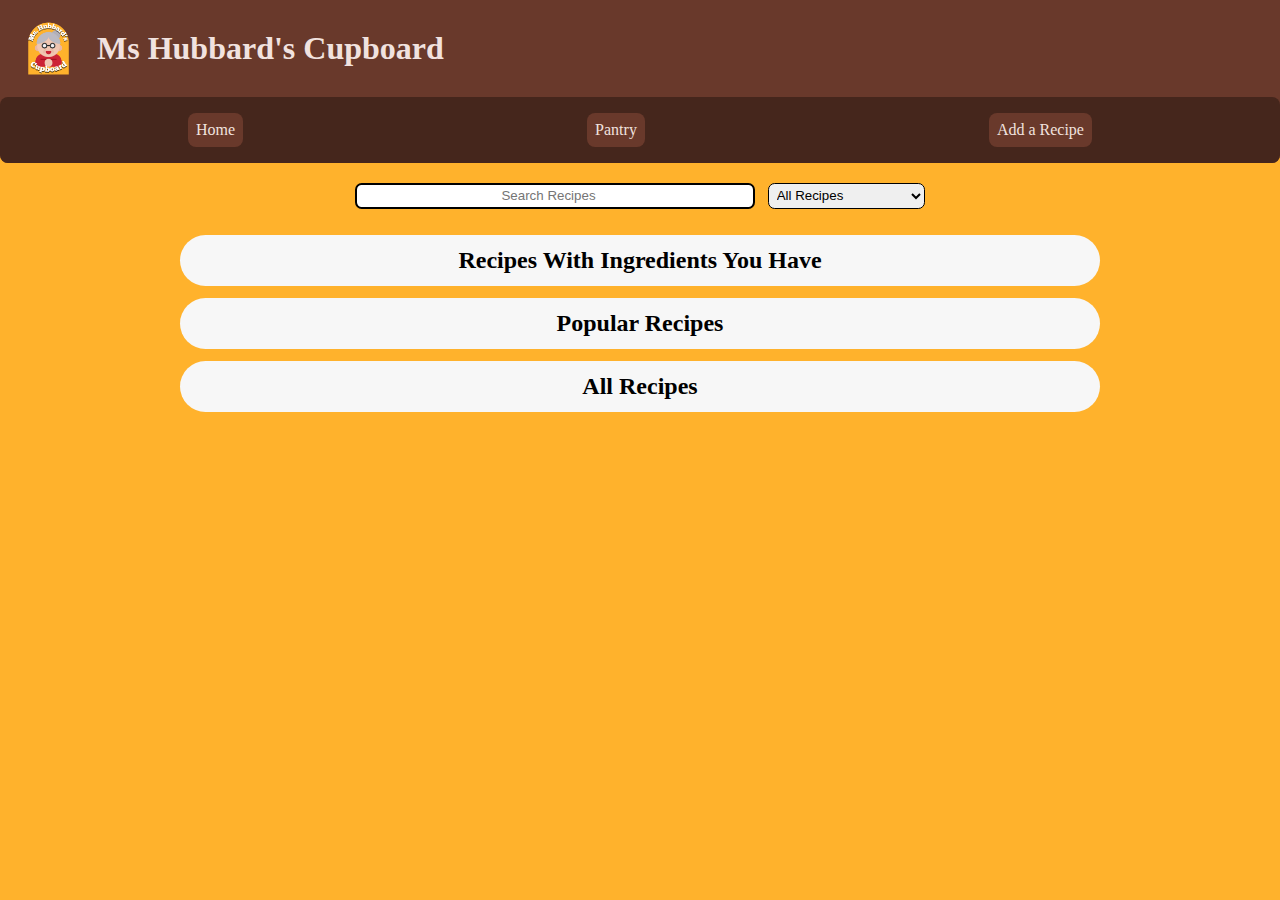
<file: docs/index.html>
<!DOCTYPE html>
<html lang="en">
<head>
    <meta charset="UTF-8">
    <meta name="viewport" content="width=device-width, initial-scale=1.0">
    <title>Document</title>
</head>
<body>
    <h1>Redirecting...</h1>
    <script>
        window.location.href = "./html/home.html"
    </script>
</body>
</html>
</file>
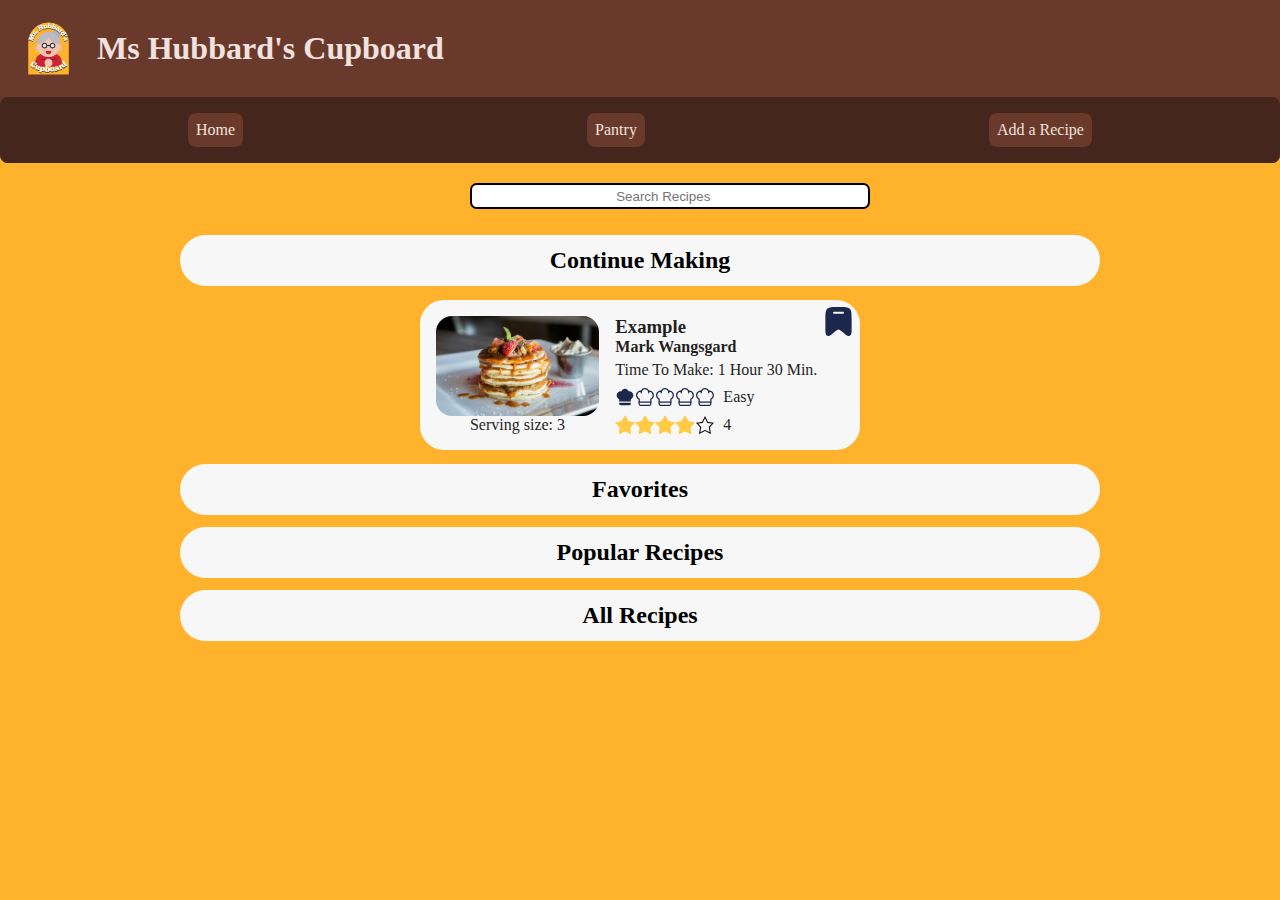
<file: docs/html/index.html>
<!DOCTYPE html>
<html lang="en">
  <head>
    <meta charset="UTF-8" />
    <meta name="viewport" content="width=device-width, initial-scale=1.0" />
    <link rel="stylesheet" href="../css/home-style.css" />
    <link rel="stylesheet" href="../css/header-footer-style.css" />
    <script type="module" src="../JavaScript/header.js"></script>
    <script type="module" src="../JavaScript/home-ui.js"></script>
    <script type="module" src="../JavaScript/footer.js"></script>
    <title>Ms. Hubbard's Cupboard</title>
  </head>
  <body id="body">
    <header id="header"></header>
    <main>
      <section id="search-bar-container">
        <label for="search-bar" class="hidden">Search</label>
        <input type="search" id="search-bar" placeholder="Search Recipes" />
      </section>
      <section id="continue-making-section">
        <h2>Continue Making</h2>
        <article class="recipe-container">
          <div class="recipe-card">
            <figure>
              <img src="../images/pancakes.jpg" alt="pancakes" />
              <figcaption>Serving size: 3</figcaption>
            </figure>
            <article>
              <h3>Example</h3>
              <h4>Mark Wangsgard</h4>
              <p>Time To Make: 1 Hour 30 Min.</p>
              <div>
                <img
                  src="../images/chef-hat-solid.svg"
                  alt="Solid Chef Hat"
                  class="icon"
                />
                <img
                  src="../images/chef-hat-hollow.svg"
                  alt="Hollow Chef Hat"
                  class="icon"
                />
                <img
                  src="../images/chef-hat-hollow.svg"
                  alt="Hollow Chef Hat"
                  class="icon"
                />
                <img
                  src="../images/chef-hat-hollow.svg"
                  alt="Hollow Chef Hat"
                  class="icon"
                />
                <img
                  src="../images/chef-hat-hollow.svg"
                  alt="Hollow Chef Hat"
                  class="icon"
                />
                <p>Easy</p>
              </div>
              <div>
                <img
                  src="../images/yellow-star.svg"
                  alt="yellow star"
                  class="icon star"
                />
                <img
                  src="../images/yellow-star.svg"
                  alt="yellow star"
                  class="icon star"
                />
                <img
                  src="../images/yellow-star.svg"
                  alt="yellow star"
                  class="icon star"
                />
                <img
                  src="../images/yellow-star.svg"
                  alt="yellow star"
                  class="icon star"
                />
                <img
                  src="../images/empty-star.svg"
                  alt="empty star"
                  class="icon star"
                />
                <p>4</p>
              </div>
            </article>
            <img
              src="../images/solid-bookmark.svg"
              alt="Favorited Recipe"
              class="large-icon favorite-icon"
            />
            <button>Favorite</button>
          </div>
        </article>
      </section>
      <section id="favorites-section">
        <h2>Favorites</h2>
        <article class="recipe-container"></article>
      </section>
      <section id="popular-section">
        <h2>Popular Recipes</h2>
        <article class="recipe-container"></article>
      </section>
      <section>
        <h2 id="all-recipes-title">All Recipes</h2>
        <article id="all-recipes-container" class="recipe-container"></article>
      </section>
    </main>
    <footer id="footer"></footer>
  </body>
</html>
</file>
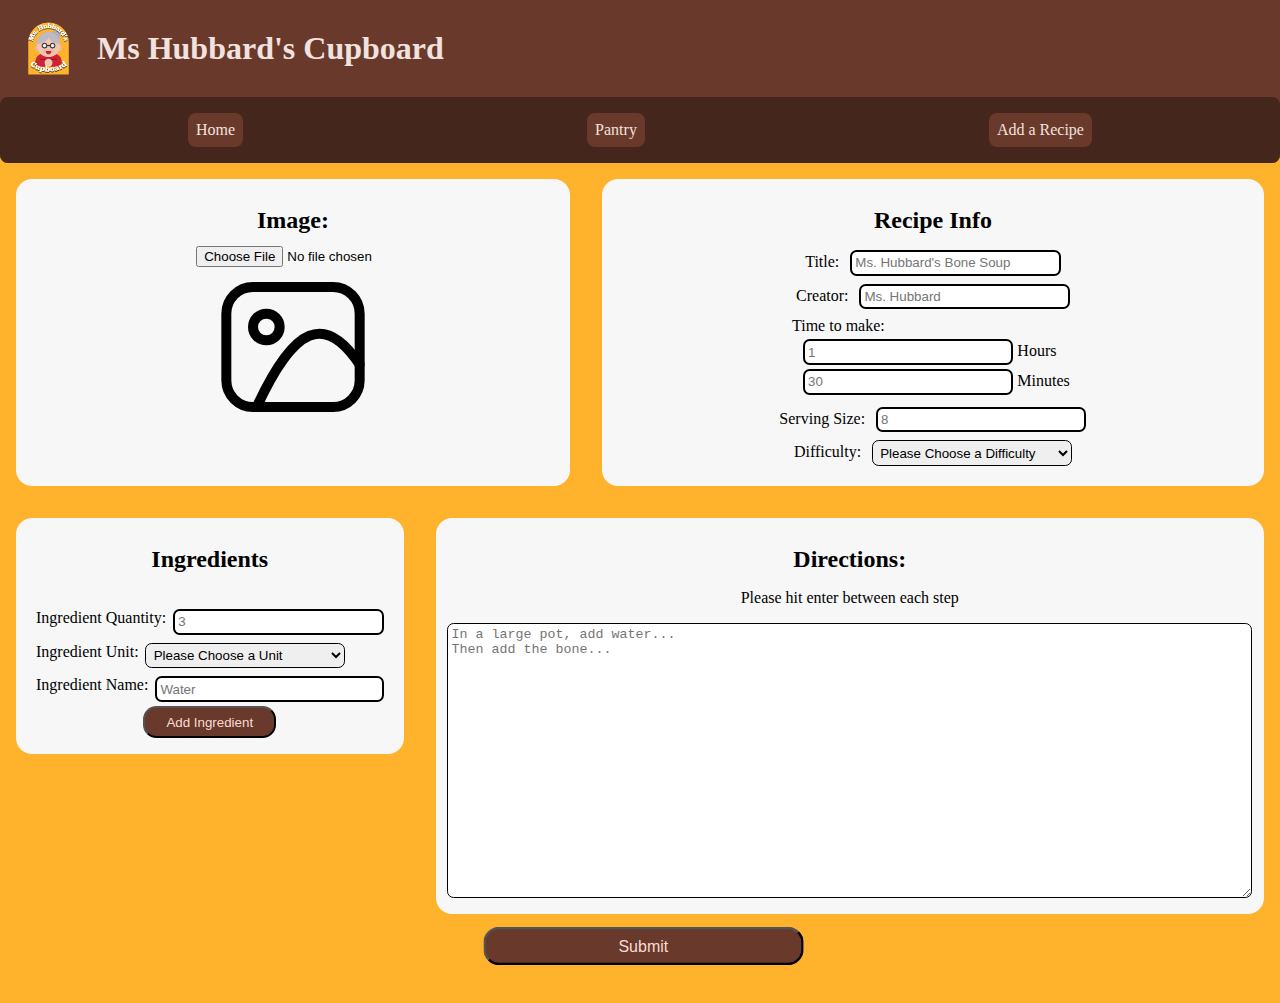
<file: docs/html/addRecipe.html>
<!DOCTYPE html>
<html lang="en">
  <head>
    <meta charset="UTF-8" />
    <meta name="viewport" content="width=device-width, initial-scale=1.0" />
    <link rel="stylesheet" href="../css/header-footer-style.css" />
    <link rel="stylesheet" href="../css/addRecipe-style.css" />
    <script type="module" src="../JavaScript/header.js"></script>
    <script type="module" src="../JavaScript/addRecipe-ui.js"></script>
    <script type="module" src="../JavaScript/footer.js"></script>
    <title>Add Recipe</title>
  </head>
  <body>
    <header id="header"></header>
    <main>
      <form id="form">
        <section>
          <article id="upload-image-container">
            <label for="image"><h2>Image:</h2></label>
            <p class="error remove" id="error-image">Please upload an image. That way we know when we messed up.</p>
            <input type="file" id="image" name="image" accept="image/*" />
            <img id="displayPhoto" src="../images/no-photo-default.svg" alt="default image" />
          </article>
          <article id="recipe-info-container">
            <h2>Recipe Info</h2>
            <div>
              <label for="title">Title:</label>
              <input
                type="text"
                id="title"
                name="title"
                placeholder="Ms. Hubbard's Bone Soup"
              />
            </div>
            <p class="error remove" id="error-title">Please enter a Title. How would you like it if you didn't have a name?</p>
            <div>
                <label for="creator">Creator:</label>
                <input
                type="text"
                id="creator"
                name="creator"
                placeholder="Ms. Hubbard"
                />
            </div>
            <p class="error remove" id="error-creator">Please enter a creator. Give them some credit.</p>
            <div id="time-to-make-container">
                <label for="time-to-make">Time to make:</label>
                <div>
                    <input
                    type="number"
                    id="time-to-make-hours"
                    name="time-to-make-hours"
                    placeholder="1"
                    min="0"
                    />
                    <label for="time-to-make-hours">Hours</label>
                </div>
                <div>
                    <input
                    type="number"
                    id="time-to-make-minutes"
                    name="time-to-make-minutes"
                    placeholder="30"
                    min="0"
                    max="59"
                    />
                    <label for="time-to-make-minutes">Minutes</label>
                </div>
                <p class="error remove" id="error-time-to-make">Please enter a time to make. I don't want to spend forever making something.</p>
            </div>
            <div>
                <label for="serving-size">Serving Size:</label>
                <input
                type="number"
                id="serving-size"
                name="serving-size"
                placeholder="8"
                min="1"
                />
                <p class="error remove" id="error-serving-size">Please enter a serving size. Is this for party? Or is for a lonely night all alone?</p>
            </div>
            <div>
                <label for="difficulty">Difficulty:</label>
                <select name="difficulty" id="difficulty">
                    <option value="" disabled selected>Please Choose a Difficulty</option>
                    <option value="1">Easy</option>
                    <option value="2">Standard</option>
                    <option value="3">Medium</option>
                    <option value="4">Intermediate</option>
                    <option value="5">Hard</option>
                </select>
            </div>
            <p class="error remove" id="error-difficulty">Please enter a difficulty. Old Ms. Hubbard can only do some things.</p>
        </article>
    </section>
    <section>
        <article id="ingredient-input-container">
            <h2>Ingredients</h2>
            <p class="error remove" id="error-ingredients">Please add some ingredients. Its kinda hard to make something out of nothing.</p>
            <ul id="list-of-ingredients">
            </ul>
                <div>
                    <label for="ingredient-quantity">Ingredient Quantity:</label>
                    <input
                    type="number"
                    id="ingredient-quantity"
                    name="ingredient-quantity"
                    min="1"
                    placeholder="3"
                    />
                </div>
                <p class="error remove" id="error-ingredient-quantity">Please add a quantity. Kinda hard to mix in zero of something.</p>
                <div>
                    <label for="ingredient-unit">Ingredient Unit:</label>
                    <select name="ingredient-unit" id="ingredient-unit">
                        <option value="" disabled selected>Please Choose a Unit</option>
                        <option value="Cups">Cup(s)</option>
                        <option value="Tablespoons">Tablespoon(s)</option>
                        <option value="Teaspoons">Teaspoon(s)</option>
                        <option value="Pounds">Pound(s)</option>
                        <option value="Ounces">Ounce(s)</option>
                        <option value="Ounce-can">Ounce(s) Can</option>
                        <option value="Count">Count (example: eggs)</option>
                    </select>
                </div>
                <p class="error remove" id="error-ingredient-unit">Please choose a unit. What are we using? Cups? Gallons? Elephants?</p>
                <div>
                    <label for="ingredient-name">Ingredient Name:</label>
                    <input type="text" id="ingredient-name" placeholder="Water"/>
                </div>
                <p class="error remove" id="error-ingredient-name">Please give the ingredient a name. I'm pretty sure there isn't an ingredient version of You-Know-Who.</p>
                <button class="dark-button" id="add-ingredient-button">Add Ingredient</button>
          </article>
          <article id="directions-input-container">
            <label for="directions">
              <h2>Directions:</h2>
            <p class="error remove" id="error-directions">Please add some directions. I failed my improv class.</p>
            </label>
            <p>Please hit enter between each step</p>
            <textarea name="directions" id="directions"
            placeholder="In a large pot, add water...
Then add the bone..."></textarea>
          </article>
        </section>
        <input type="submit" class="dark-button"/>
      </form>
    </main>
    <footer id="footer"></footer>
  </body>
</html>
</file>
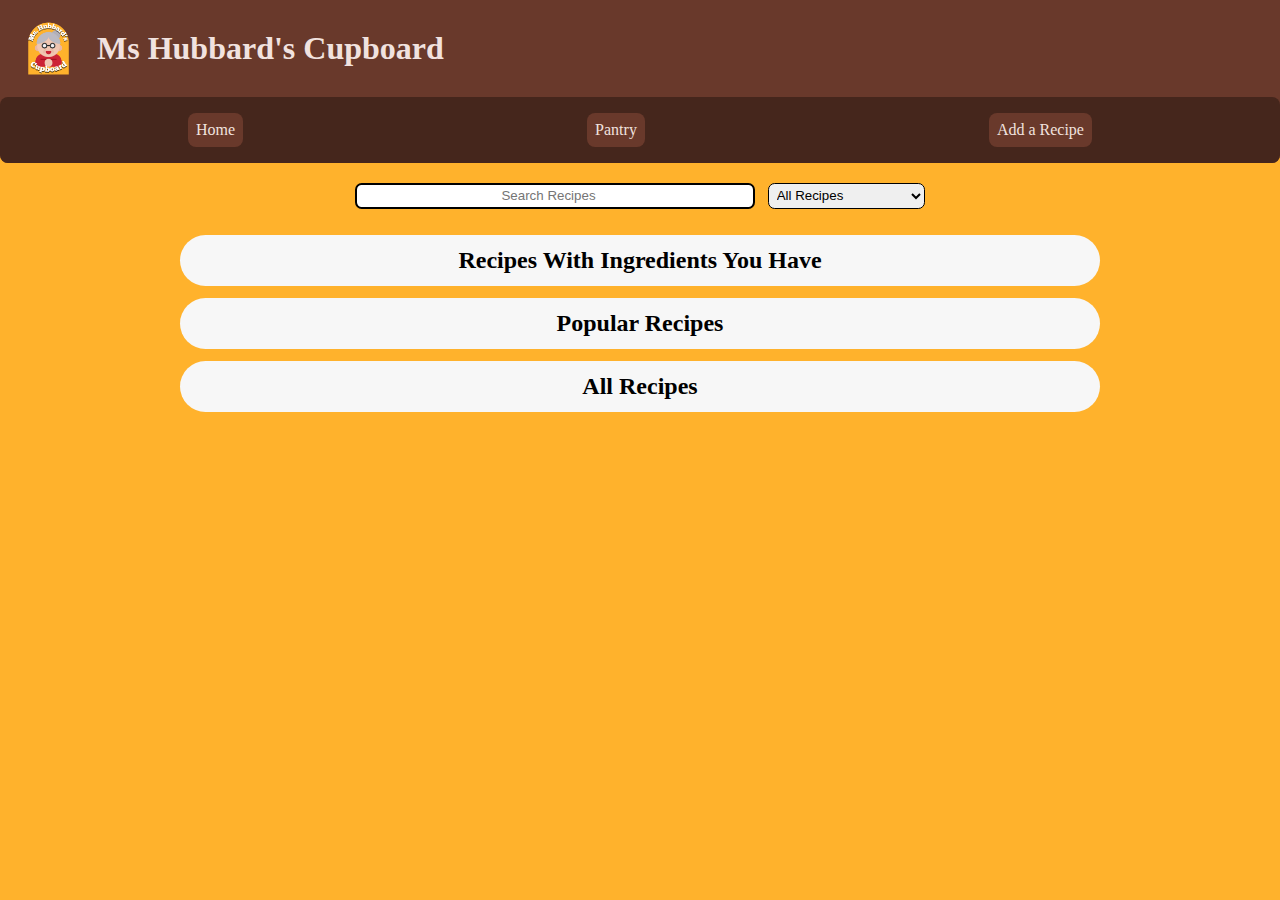
<file: docs/html/home.html>
<!DOCTYPE html>
<html lang="en">
  <head>
    <meta charset="UTF-8" />
    <meta name="viewport" content="width=device-width, initial-scale=1.0" />
    <link rel="stylesheet" href="../css/home-style.css" />
    <link rel="stylesheet" href="../css/header-footer-style.css" />
    <script type="module" src="../JavaScript/header.js"></script>
    <script type="module" src="../JavaScript/home-ui.js"></script>
    <script type="module" src="../JavaScript/footer.js"></script>
    <title>Ms. Hubbard's Cupboard</title>
  </head>
  <body id="body">
    <header id="header"></header>
    <main>
      <section id="search-bar-container">
        <label for="search-bar" class="remove">Search</label>
        <input type="search" id="search-bar" placeholder="Search Recipes" />
        <label for="filter" class="remove">Filter</label>
        <select name="filter" id="filter">
          <option value="none" selected>All Recipes</option>
          <option value="Favorites">Favorites</option>
          <option value="Popular">Popular</option>
          <option value="ServingSize">Serving Size</option>
          <option value="EasyFirst">Difficulty: Easy - Hard</option>
          <option value="HardFirst">Difficulty: Hard - Easy</option>
        </select>
        <label for="ServingSizeQuantity" class="remove"
          >Serving Size Quantity</label
        >
        <input
          type="number"
          name="ServingSizeQuantity"
          id="ServingSizeQuantity"
          placeholder="Serving Size"
          min="1"
          class="remove"
        />
      </section>
      <section id="continue-making-section" class="remove">
        <h2>Continue Making</h2>
        <article class="recipe-container" id="continue-making-container">
          <div class="recipe-card">
            <figure>
              <img src="../images/pancakes.jpg" alt="pancakes" />
              <figcaption>Serving size: 3</figcaption>
            </figure>
            <article>
              <h3>Example</h3>
              <h4>Mark Wangsgard</h4>
              <p>Time To Make: 1 Hour 30 Min.</p>
              <div>
                <img
                  src="../images/chef-hat-solid.svg"
                  alt="Solid Chef Hat"
                  class="icon"
                />
                <img
                  src="../images/chef-hat-hollow.svg"
                  alt="Hollow Chef Hat"
                  class="icon"
                />
                <img
                  src="../images/chef-hat-hollow.svg"
                  alt="Hollow Chef Hat"
                  class="icon"
                />
                <img
                  src="../images/chef-hat-hollow.svg"
                  alt="Hollow Chef Hat"
                  class="icon"
                />
                <img
                  src="../images/chef-hat-hollow.svg"
                  alt="Hollow Chef Hat"
                  class="icon"
                />
                <p>Easy</p>
              </div>
              <div>
                <img
                  src="../images/yellow-star.svg"
                  alt="yellow star"
                  class="icon star"
                />
                <img
                  src="../images/yellow-star.svg"
                  alt="yellow star"
                  class="icon star"
                />
                <img
                  src="../images/yellow-star.svg"
                  alt="yellow star"
                  class="icon star"
                />
                <img
                  src="../images/yellow-star.svg"
                  alt="yellow star"
                  class="icon star"
                />
                <img
                  src="../images/empty-star.svg"
                  alt="empty star"
                  class="icon star"
                />
                <p>4</p>
              </div>
            </article>
            <div class="iconDiv">
              <img
                src="../images/empty-bookmark.svg"
                alt="Favorited Recipe"
                class="large-icon favorite-icon"
              />
              <img
                src="../images/check-icon.svg"
                alt="Favorited Recipe"
                class="large-icon favorite-icon"
              />
            </div>
            <button class="dark-button">Favorite</button>
            <button class="dark-button mark-complete">Mark as complete</button>
          </div>
        </article>
      </section>
      <section id="favorites-section" class="remove">
        <h2>Favorites</h2>
        <article
          class="recipe-container"
          id="favorite-recipes-container"
        ></article>
      </section>
      <section id="available-section">
        <h2>Recipes With Ingredients You Have</h2>
        <article
          id="available-recipes-container"
          class="recipe-container"
        ></article>
      </section>
      <section id="popular-section">
        <h2>Popular Recipes</h2>
        <article
          id="popular-recipes-container"
          class="recipe-container"
        ></article>
      </section>
      <section>
        <h2 id="all-recipes-title">All Recipes</h2>
        <article id="all-recipes-container" class="recipe-container"></article>
      </section>
    </main>
    <footer id="footer"></footer>
  </body>
</html>
</file>
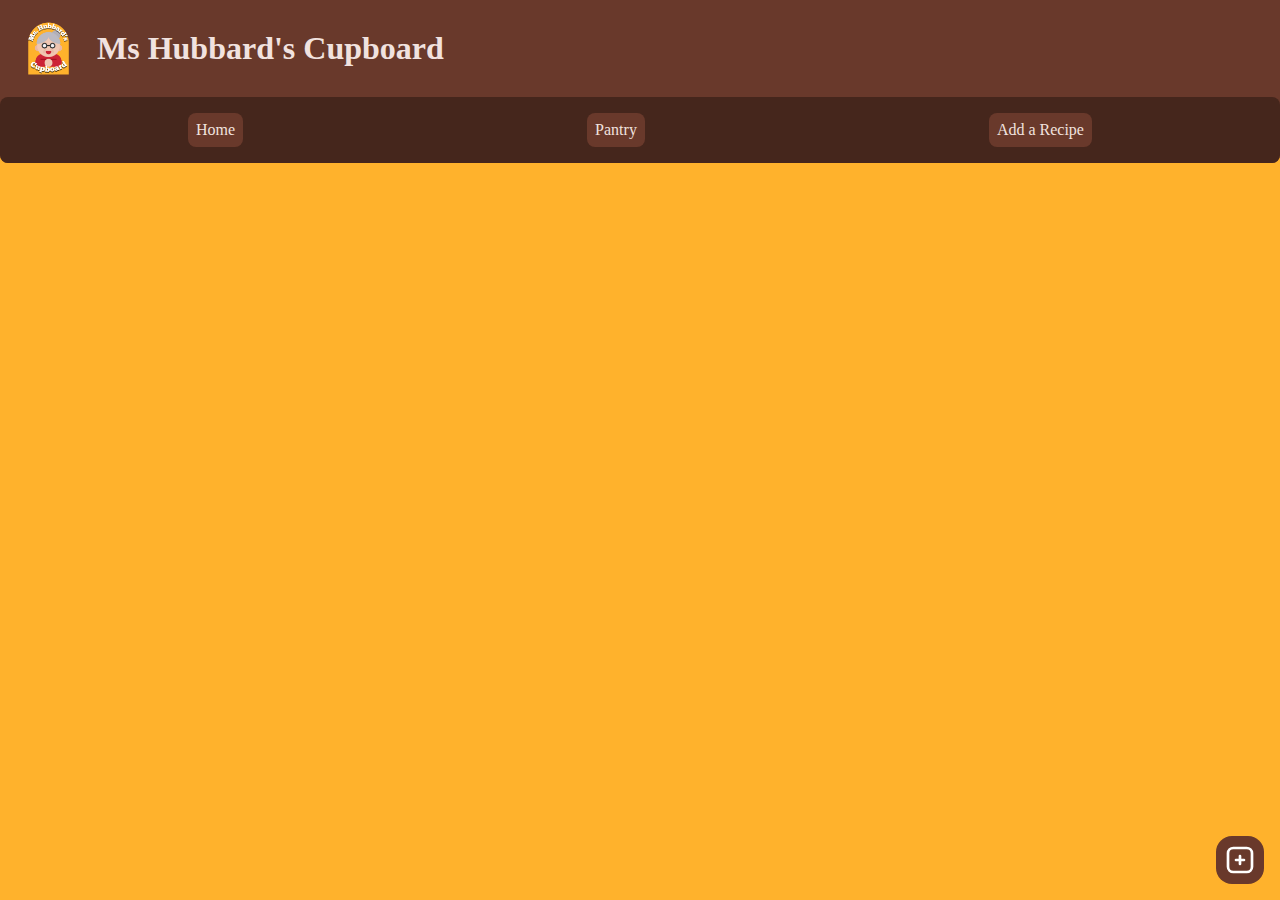
<file: docs/html/pantry.html>
<!DOCTYPE html>
<html lang="en">
  <head>
    <meta charset="UTF-8" />
    <meta name="viewport" content="width=device-width, initial-scale=1.0" />
    <link rel="stylesheet" href="../css/pantry-style.css" />
    <link rel="stylesheet" href="../css/header-footer-style.css" />
    <script type="module" src="../JavaScript/header.js"></script>
    <script type="module" src="../JavaScript/pantry-ui.js"></script>
    <script type="module" src="../JavaScript/footer.js"></script>
    <title>Pantry</title>
  </head>
  <body id="body">
    <header id="header"></header>
    <main>
      <section id="item-list">
        <div class="item">
          <p>Hello</p>
          <p>quantity</p>
          <img src="../images/edit-icon.svg" alt="" class="icon" />
        </div>
        <div class="item">
          <p>Hello</p>
          <p>quantity</p>
          <img src="../images/edit-icon.svg" alt="" class="icon" />
        </div>
        <div class="item">
          <p>Hello</p>
          <p>quantity</p>
          <img src="../images/edit-icon.svg" alt="" class="icon" />
        </div>
      </section>
      <section id="add-item" class="popup-hidden">
        <form id="form">
          <div>
            <label for="name">Name</label>
            <input type="text" name="name" id="name" placeholder="Beef Bones" />
          </div>
          <p class="error remove" id="error-name">Please enter a name</p>
          <div>
            <label for="quantity">Quantity</label>
            <input
              type="number"
              name="quantity"
              id="quantity"
              placeholder="3"
            />
          </div>
          <p class="error remove" id="error-quantity">
            Please enter a quantity
          </p>
          <div>
            <label for="units">Units</label>
            <select name="units" id="units">
              <option value="" disabled selected>Please Choose a Unit</option>
              <option value="Cups">Cup(s)</option>
              <option value="Tablespoons">Tablespoon(s)</option>
              <option value="Teaspoons">Teaspoon(s)</option>
              <option value="Pounds">Pound(s)</option>
              <option value="Ounces">Ounce(s)</option>
              <option value="Ounce-can">Ounce(s) Can</option>
              <option value="Count">Count (example: eggs)</option>
            </select>
          </div>
          <p class="error remove" id="error-units">Please select a unit</p>
          <div>
            <button class="dark-button" id="cancel-button">Cancel</button>
            <input
              id="add-item-button"
              type="submit"
              value="Add Item"
              class="dark-button"
            />
          </div>
        </form>
      </section>
      <div id="add-item-icon" class="dark-button button">
        <img src="../images/add-recipe-icon.svg" alt="Add Item" />
      </div>
      <div id="delete-item-icon" class="hidden">
        <div class="dark-button button">
          <img src="../images/delete-icon.svg" alt="Delete Item" />
        </div>
      </div>
    </main>
    <footer id="footer"></footer>
  </body>
</html>
</file>
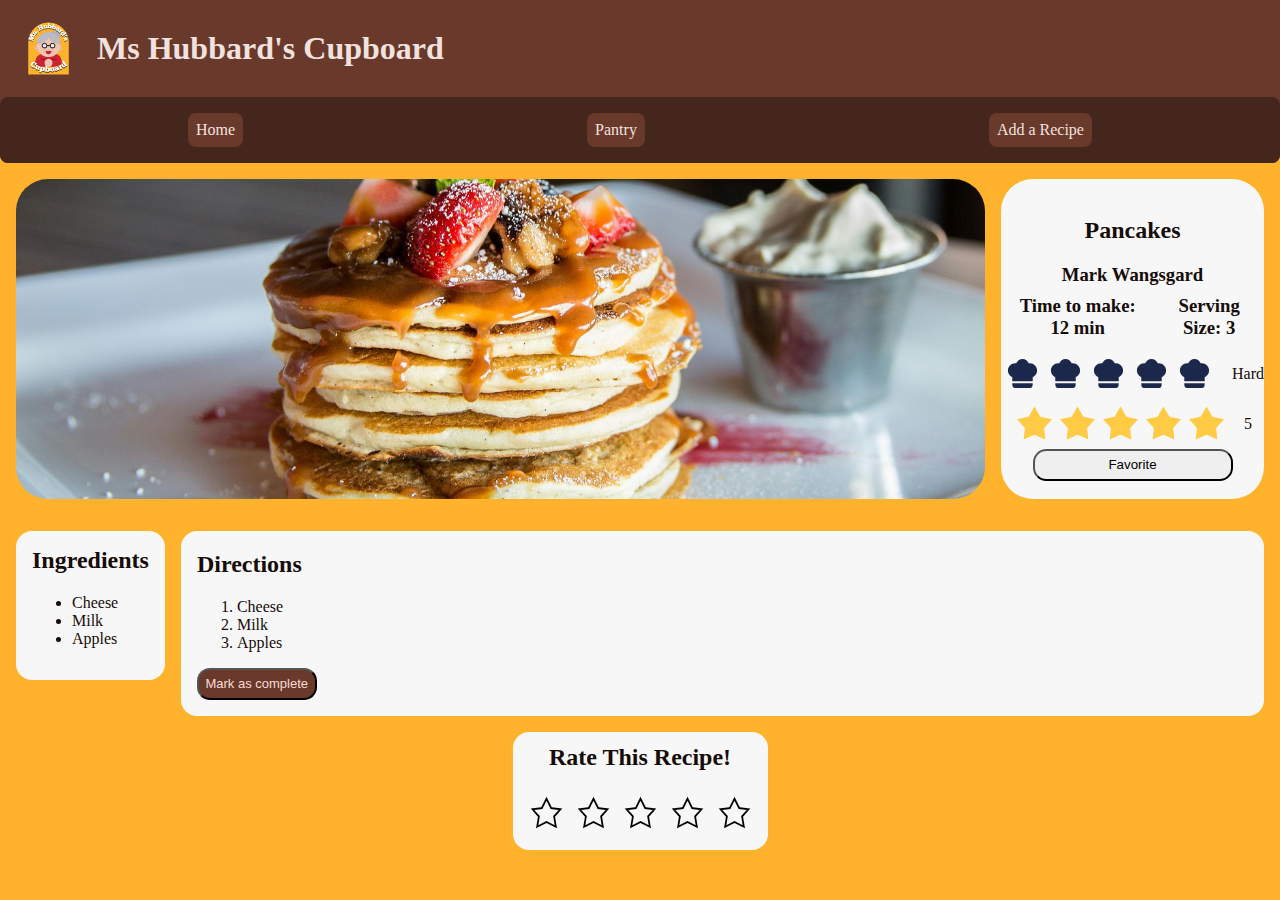
<file: docs/html/recipe.html>
<!DOCTYPE html>
<html lang="en">
  <head>
    <meta charset="UTF-8" />
    <meta name="viewport" content="width=device-width, initial-scale=1.0" />
    <link rel="stylesheet" href="../css/recipe-style.css" />
    <link rel="stylesheet" href="../css/header-footer-style.css" />
    <script type="module" src="../JavaScript/header.js"></script>
    <script type="module" src="../JavaScript/recipe-ui.js"></script>
    <script type="module" src="../JavaScript/footer.js"></script>
    <title>Document</title>
  </head>
  <body>
    <header id="header"></header>
    <main>
      <section id="recipe-main-info-container">
        <article id="recipe-photo">
        </article>
        <article id="recipe-info">
          <h2 id="title">Pancakes</h2>
          <h3 id="creator">Mark Wangsgard</h3>
          <div>
            <h3 id="duration">Time to make: 12 min</h3>
            <h3 id="serving-size">Serving Size: 3</h3>
          </div>
          <div id="difficulty">
            <img src="../images/chef-hat-solid.svg" alt="" class="large-icon" />
            <img src="../images/chef-hat-solid.svg" alt="" class="large-icon" />
            <img src="../images/chef-hat-solid.svg" alt="" class="large-icon" />
            <img src="../images/chef-hat-solid.svg" alt="" class="large-icon" />
            <img src="../images/chef-hat-solid.svg" alt="" class="large-icon" />
            <p>Hard</p>
          </div>
          <div id="rate">
            <img src="../images/yellow-star.svg" alt="" class="large-icon" />
            <img src="../images/yellow-star.svg" alt="" class="large-icon" />
            <img src="../images/yellow-star.svg" alt="" class="large-icon" />
            <img src="../images/yellow-star.svg" alt="" class="large-icon" />
            <img src="../images/yellow-star.svg" alt="" class="large-icon" />
            <p>5</p>
          </div>
          <button id="favorite-button">Favorite</button>
        </article>
      </section>
      <section id="ingredients-directions-container">
        <article id="ingredients">
          <h2>Ingredients</h2>
          <ul id="ingredient-list">
            <li>Cheese</li>
            <li>Milk</li>
            <li>Apples</li>
          </ul>
        </article>
        <article id="directions">
          <h2>Directions</h2>
          <ol id="directions-list">
            <li>Cheese</li>
            <li>Milk</li>
            <li>Apples</li>
          </ol>
          <button id="mark-complete-button" class="dark-button">Mark as complete</button>
        </article>
      </section>
      <section id="rate-recipe" >
        <h2>Rate This Recipe!</h2>
        <div>
          <img src="../images/empty-star.svg" class="large-icon" alt="Rating 1 star" id="star-1">
          <img src="../images/empty-star.svg" class="large-icon" alt="Rating 2 star" id="star-2">
          <img src="../images/empty-star.svg" class="large-icon" alt="Rating 3 star" id="star-3">
          <img src="../images/empty-star.svg" class="large-icon" alt="Rating 4 star" id="star-4">
          <img src="../images/empty-star.svg" class="large-icon" alt="Rating 5 star" id="star-5">
        </div>
      </section>
    </main>
    <footer id="footer">
    </footer>
  </body>
</html>
</file>
<file: docs/css/home-style.css>
:root {
  --recipe-card-text-color: #1f1f1f;
  --recipe-card-background-color: #f7f7f7;
}
#search-bar-container {
  display: flex;
  flex-direction: row;
  justify-content: center;
  align-items: center;

  * {
    margin: 1.5em;
    margin-left: 0.5em;
    margin-right: 0.5em;
  }
  #ServingSizeQuantity {
    width: 7em;
  }
}
input {
  margin-bottom: 1em;
  background-color: white;
  padding: 1em;
  border-radius: 10em;
  width: 30em;
  text-align: center;
}
.iconDiv {
  display: flex;
  flex-direction: column;
}
.recipe-card {
  color: var(--recipe-card-text-color);
  background-color: var(--recipe-card-background-color);

  display: flex;
  width: fit-content;

  border-radius: 1.5em;
  margin: 0.5em;

  figure {
    margin: 0;
    display: flex;
    flex-direction: column;
    align-items: center;

    img {
      border-radius: 1em;
      height: 100px;
    }
    figcaption {
      position: relative;
    }
  }

  article {
    padding-top: 1em;

    h3,
    h4 {
      margin: 0;
    }
    div {
      display: flex;
      align-items: center;
      p {
        margin-left: 0.5em;
      }
    }
  }

  p {
    margin: 0;
    margin-top: 0.3em;
    margin-bottom: 0.3em;
  }

  .time-to-make {
    width: 15em;
  }
}
section {
  display: flex;
  flex-direction: column;
  align-items: center;
  width: 100%;

  h2 {
    margin: 0.25em;
    padding: 0.5em;
    border-radius: 1.2em;
    text-align: center;
    background-color: var(--recipe-card-background-color);
    width: 70%;
  }
}
.recipe-container {
  display: flex;
  width: 100%;
}

/* mobile */
@media only screen and (max-width: 600px) {
  .recipe-container {
    flex-direction: column;
    /* justify-content: center; */
    align-items: center;
    justify-content: space-around;
    flex-wrap: nowrap;
    overflow-x: auto;
  }
  .recipe-card {
    flex-direction: column;
    padding: 1em;

    figure {
      padding: 0;
    }
  }
  .favorite-icon {
    display: none;
  }
  #search-bar {
    width: 50%;
  }

  .mark-complete {
    margin-top: 0.5em;
  }
}
/* desktop */
@media only screen and (min-width: 600px) {
  .recipe-container {
    flex-direction: row;
    flex-wrap: wrap;
    justify-content: space-around;
  }
  .recipe-card {
    flex-direction: row;

    figure {
      padding: 1em;
    }
    button {
      display: none;
    }
  }
  #search-bar-container {
    flex-direction: row;
  }
}
</file>
<file: docs/css/header-footer-style.css>
:root {
  --header-background-color: #69392b;
  --nav-background-color: #45261c;
  --header-text-color: #f1e2df;
  --page-background-color: #ffb22c;

  --dark-button-background-color: #69392b;
  --light-button-background-color: #f1e2df;

  --dark-text-color: #160c09;
  --light-text-color: #f8dcd3;
  --error-text-color: red;
}
body {
  margin: 0;
  background-color: var(--page-background-color);
  width: 100%;
  height: 100vh;
  display: flex;
  flex-direction: column;
  align-items: center;
}
button, input[type="submit"], .button {
  padding: 0.5em;
  border-radius: 1em;
}
.icon {
  height: 20px;
}
.large-icon {
  height: 35px;
  margin: .25em;
}
/* .star { */
  /* filter: contrast(80%); */
  /* filter: saturate(50%); */
/* } */
.hidden {
  visibility: hidden;
}
.remove {
  display: none;
}
.error {
  color: var(--error-text-color);
  margin: .25em;
  text-align: center;
  width: 15em;
  margin-left: auto;
  margin-right: auto;
}
.dark-button {
  background-color: var(--dark-button-background-color);
  color: var(--light-text-color);
}
.light-button {
  background-color: var(--light-button-background-color);
  color: var(--dark-text-color);
}
input:not(#image, [type="submit"]),
select,
textarea {
  padding: 0.25em;
  border-radius: 0.5em;
  border-style: solid;
  border-color: black;
}
a {
  color: var(--header-text-color);
  text-decoration: none;
  background-color: var(--header-background-color);
  padding: 0.5em;
  border-radius: 0.5em;
  transition-property: transform;
  transition: 0.5s;
}
a:hover {
  transform: scale(1.2);
}
nav {
  background-color: var(--nav-background-color);
  display: flex;
  justify-content: space-around;
  padding: 1em;
  border-radius: 0.5em;
}
header {
  background-color: var(--header-background-color);
  color: var(--header-text-color);
  width: 100%;
  /* min-height: max-content; */
  display: flex;
  flex-direction: column;
  justify-content: center;
  border-bottom-left-radius: 0.5em;
  border-bottom-right-radius: 0.5em;

  div {
    display: flex;
    align-items: center;
    width: 100%;
  }

  img {
    width: 65px;
    padding: 1em;
  }

  h1 {
    margin: 0.5;
    width: fit-content;
    /* padding-left: .5em  */
  }
}
main {
  flex-grow: 1;
  min-height: 0;
  width: 100%;
}
footer {
  background-color: var(--header-background-color);

  width: 100%;
  height: fit-content;
  border-top-left-radius: 1.5em;
  border-top-right-radius: 1.5em;
  a {
    display: flex;
    flex-direction: column;
    justify-content: space-around;
    align-items: center;
    width: 3em;
    text-align: center;
  }
  img {
    filter: invert();
  }
  p {
    margin: 0.3em;
  }
}
/* mobile */
@media screen and (max-width: 600px) {
  .mobile-hidden {
    display: none;
  }
  header {
    font-size: small;
    border-bottom-left-radius: 1em;
    border-bottom-right-radius: 1em;
    img {
      width: 40px;
    }
  }
  main {
    overflow-y: auto;
  }
}
/* desktop */
@media screen and (min-width: 600px) {
  .mobile-visible {
    display: none;
  }
}
</file>
<file: docs/css/addRecipe-style.css>
:root {
  --card-background-color: #f7f7f7;
}

body {
  width: 100%;
}
main {
  width: 100%;
}
button {
  width: 10em;
}
form {
  display: flex;
  flex-direction: column;
  align-items: center;
  width: 100%;
  margin-bottom: 2em;

  input,
  select {
    margin-left: 0.5em;
    width: 15em;
  }
  h2 {
    margin: .5em;
    text-align: center;
  }
  section {
    display: flex;
    width: 100%;
    justify-content: stretch;
  }
  article {
    flex-grow: 1;
    background-color: var(--card-background-color);
    margin: 1em;
    padding: 1em;
    border-radius: 1em;
    div {
      margin: 0.25em;
    }
  }
  #upload-image-container {
    display: flex;
    flex-direction: column;
    align-items: center;
  }
  img {
    width: 10em;
  }
  #recipe-info-container {
    display: flex;
    flex-direction: column;
    align-items: center;
  }
  #ingredient-input-container {
    height: fit-content;
    flex-grow: 0;
    display: flex;
    flex-direction: column;

    h2 {
      margin-bottom: 0;
    }
    div {
      display: flex;
    }
    input {
      flex-grow: 1;
    }
    button {
      margin: auto;
    }
  }
  li {
    display: flex;
    align-items: center;
    width: fit-content;
    p {
      margin: 0;
    }
  }
  #directions-input-container {
    display: flex;
    flex-direction: column;
    align-items: center;
    h2 {
      margin-bottom: 0;
    }
  }
  textarea {
    height: 20em;
    width: 100%;
  }
}
input[type="submit"] {
  scale: 1.2;
  width: 20em;
  margin-bottom: 3em;
  border-radius: 1em;
}

/* Desktop */
@media screen and (min-width: 600px) {
  section {
    flex-direction: row;
  }
  #ingredient-input-container {
    width: fit-content;
  }
}
/* mobile */
@media screen and (max-width: 600px) {
  section {
    flex-direction: column;
    width: 100%;
  }
}
</file>
<file: docs/css/pantry-style.css>
:root {
  --card-text-color: #1f1f1f;
  --card-background-color: #f7f7f7;
  --delete-background-color: #b98120;
}
.popup-hidden {
  display: none !important;
}
#add-item {
  position: fixed;
  top: 0;
  left: 0;
  width: calc(100vw - (100vw - 100%));
  height: 100vh;
  background-color: rgba(0, 0, 0, 0.462);
  display: flex;
  justify-content: center;
  align-items: center;

  form {
    background-color: var(--card-background-color);
    padding: 1.5em;
    padding-bottom: 0;
    border-radius: 3em;
    display: flex;
    flex-direction: column;
    justify-content: space-around;
    align-content: center;
    /* align-items: space-around; */

    div {
      display: flex;
      justify-content: center;
      padding-bottom: 1.5em;
    }
    button,
    input[type="submit"] {
      margin-bottom: 0;
    }
  }
}
#item-list {
  display: flex;
  align-items: center;
  padding-top: 1em;
  padding-bottom: 2em;
  div {
    background-color: var(--card-background-color);
    width: fit-content;
    display: flex;
    justify-content: center;
    border-radius: 1em;
  }
  div * {
    margin: 1em;
  }
}
#add-item-icon {
  position: fixed;

  display: flex;
  justify-content: center;
  align-items: center;
  /* z-index: 10; */
  img {
    filter: invert();
    width: 2em;
  }
}
#delete-item-icon {
  position: fixed;
  left: 0;
  width: 100%;

  display: flex;
  justify-content: center;
  background-color: var(--delete-background-color);
  padding: 0.5em;
  div {
    width: fit-content;
    justify-content: center;
    align-items: center;
    display: flex;
  }
  img {
    filter: invert();
    width: 3em;
  }
}
/* mobile */
@media screen and (max-width: 600px) {
  #add-item {
    form {
      top: 10em;
    }
    div {
      display: flex;
      justify-content: space-around;
    }
    div * {
      margin: 0.5em;
    }
  }
  #add-item-icon {
    bottom: 9em;
    right: 2em;
  }
  #delete-item-icon {
    bottom: 9em;
  }
  #item-list {
    /* flex-direction: column; */
    justify-content: space-evenly;
    div {
      /* margin-bottom: 1em; */
    }
  }
  .item {
    display: flex;
    flex-direction: column;
  }
}
/* desktop */
@media screen and (min-width: 600px) {
  #add-item {
    form {
      top: 15em;
    }

    label {
      margin-right: 1em;
    }
    button {
      margin: 1em;
    }
  }
  #add-item-icon {
    bottom: 1em;
    right: 1em;
  }
  #delete-item-icon {
    bottom: 1em;
  }

  #item-list {
    flex-direction: row;
    justify-content: space-around;
    flex-wrap: wrap;
    div {
      margin: 0.25em;
    }
  }
}
</file>
<file: docs/css/recipe-style.css>
:root {
  --recipe-card-background-color: #f7f7f7;
  --dark-text-color: #332000;
}
main {
  width: 100%;
  color: var(--dark-text-color);
  /* padding-top: 2em; */
}
#recipe-main-info-container {
  
  display: flex;
  width: 100%;
  
  article {
    margin: 1em;
    margin-top: .5;
  }

  #recipe-photo {
    background-image: url("../images/pancakes.jpg");
    background-size: cover;
    background-position: center;
    border-radius: 2em;    
    flex-grow: 1;
  }
  
  #recipe-info {
    background-color: var(--recipe-card-background-color);
    border-radius: 2em;
    /* As Flex Parent */
    display: flex;
    flex-direction: column;
    justify-content: center;
    align-items: center;

    /* As flex Child */
    /* flex-grow: 1; */
    height: 20em;
  }
  

  h3 {
    margin: 0;
  }
  div {
    display: flex;
    align-items: center;

    h3 {
      text-align: center;
      padding: 0.5em;
    }
    p {
      margin-left: 1em;
      font-size: medium;
    }
  }
  button {
    width: 15em;
  }
  .favorited {
    background-color: var(--recipe-card-background-color);
    color: var(--dark-text-color);
  }
}

#ingredients-directions-container {
  display: flex;
  justify-content: center;

  article {
    margin: 1em;
    margin-top: .5;
  }

  #ingredients {
    /* flex-grow: 1; */
    background-color: var(--recipe-card-background-color);
    border-radius: 1em;
    height: fit-content;
    /* border-style: solid; */
    /* border-color: black; */
  }
  #directions {
    flex-grow: 1;
    border-radius: 1em;
    padding-left: 1em;
    padding-right: 1em;
    padding-bottom: 1em;
    background-color: var(--recipe-card-background-color);
  }
  button {
    font-size: small;
    padding: .5em;
    border-radius: 1em;
  }
}
#rate-recipe {
  display: flex;
  flex-direction: column;
  align-items: center;
  margin: auto;
  margin-bottom: 2em;
  padding: .75em;
  background-color: var(--recipe-card-background-color);
  width: fit-content;
  border-radius: 1em;

  h2 {
    margin-top: 0;
  }

}

/* mobile */
@media screen and (max-width: 600px) {
  #recipe-main-info-container {
    flex-direction: column; 
    #recipe-photo {
      height: 15em;
      /* width: 100%; */
    }
  }
  #ingredients-directions-container {
    flex-direction: column;
    align-items: center;
    padding: 1em;
    padding-top: 0;
    margin: 1em;
    margin-top: 0;

    #ingredients {
      text-align: center;
      padding-left: 1em;
      padding-right: 1em;
      width: 100%;
      
      ul {
        width: fit-content;
      }
      li {
        width: fit-content;
      }
      h2 {
        width: fit-content;
      }
    }
    #directions {
      width: 100%;
    }
  }
}
/* desktop */
@media screen and (min-width: 600px) {
  #recipe-main-info-container {
    flex-direction: row;
    width: 100%;

    #recipe-photo {
      height: 100;
      width: 100%;
    margin-right: 0;

    }
  }
  #ingredients-directions-container {
    flex-direction: row;

    #ingredients {
      padding: 1em;
    margin-right: 0;


      h2 {
        margin-top: 0;
      }
    }
  }
}
</file>
